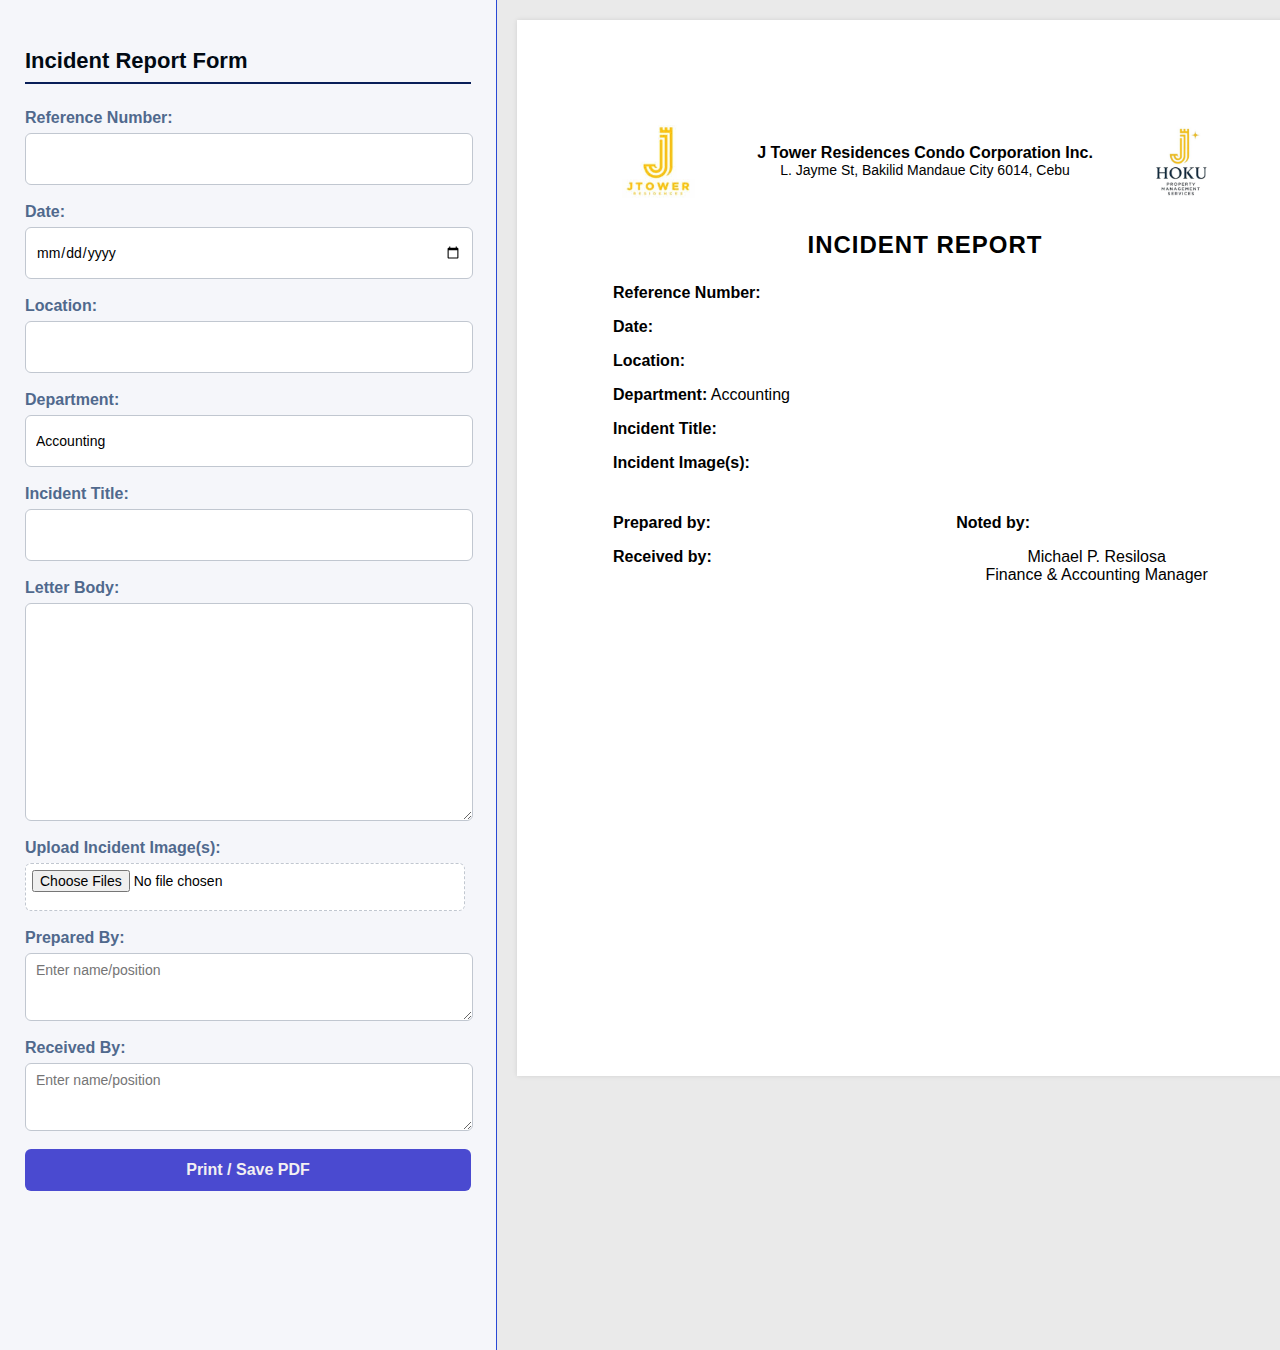
<file: index.html>
<!doctype html>
<html lang="en">
  <head>
    <meta charset="UTF-8" />
    <meta name="viewport" content="width=device-width, initial-scale=1.0" />
    <title>Incident Report – Live Preview</title>
    <link rel="stylesheet" href="css/styles.css" />
  </head>
  <body>
    <div class="container">
      <!-- FORM -->
      <div class="form-section">
        <h2>Incident Report Form</h2>

        <label for="ref">Reference Number:</label>
        <input
          type="text"
          id="ref"
          oninput="
            capitalizeFirstLetter(this);
            updatePreview();
          "
        />

        <label for="date">Date:</label>
        <input type="date" id="date" oninput="updatePreview()" />

        <label for="person_name">Location:</label>
        <input
          type="text"
          id="person_name"
          oninput="
            capitalizeFirstLetter(this);
            updatePreview();
          "
        />

        <label for="department">Department:</label>
        <input type="text" value="Accounting" readonly />

        <label for="incident_name">Incident Title:</label>
        <input
          type="text"
          id="incident_name"
          oninput="
            capitalizeFirstLetter(this);
            updatePreview();
          "
        />

        <label for="description">Letter Body:</label>
        <textarea
          id="description"
          oninput="
            capitalizeFirstLetter(this);
            updatePreview();
          "
        ></textarea>

        <label for="incident_images">Upload Incident Image(s):</label>
        <input
          type="file"
          accept="image/*"
          id="incident_images"
          multiple
          onchange="previewImages(event)"
        />

        <label for="prepared">Prepared By:</label>
        <textarea
          id="prepared"
          placeholder="Enter name/position"
          oninput="
            capitalizeFirstLetter(this);
            updatePreview();
          "
         style="height: 50px;"></textarea>

        <label for="received">Received By:</label>
        <textarea
          id="received"
          placeholder="Enter name/position"
          oninput="
            capitalizeFirstLetter(this);
            updatePreview();
          "
        style="height: 50px;"></textarea>

        <button onclick="window.print()">Print / Save PDF</button>
      </div>

      <!-- PREVIEW -->
      <div class="preview-section">
        <div class="preview-box">
          <div class="header-row">
            <img src="image/logo.jpg" class="logo" />
            <div class="header-text">
              <p class="company-name">
                J Tower Residences Condo Corporation Inc.
              </p>
              <p class="company-address">
                L. Jayme St, Bakilid Mandaue City 6014, Cebu
              </p>
            </div>
            <img src="image/logo2.jpg" class="logo" />
          </div>

          <h2 class="report-title">INCIDENT REPORT</h2>

          <p><strong>Reference Number:</strong> <span id="p_ref"></span></p>
          <p><strong>Date:</strong> <span id="p_date"></span></p>
          <p><strong>Location:</strong> <span id="p_person_name"></span></p>
          <p><strong>Department:</strong> Accounting</p>
          <p>
            <strong>Incident Title:</strong> <span id="p_incident_title"></span>
          </p>
          <p id="p_description"></p>

          <p><strong>Incident Image(s):</strong></p>
          <div id="p_images_container"></div>

          <div class="signature-row">
            <div class="signature-block">
              <p><strong>Prepared by:</strong></p>
              <p class="name"><span id="p_prepared"></span></p>
              <div class="received-block">
                <p><strong>Received by:</strong></p>
                <p class="name"><span id="p_received"></span></p>
              </div>
            </div>
            <div class="signature-block">
              <p><strong>Noted by:</strong></p>
              <p class="name">Michael P. Resilosa</p>
              <p class="position">Finance & Accounting Manager</p>
            </div>
          </div>
        </div>
      </div>
    </div>

    <script src="js/script.js"></script>
  </body>
</html>
</file>
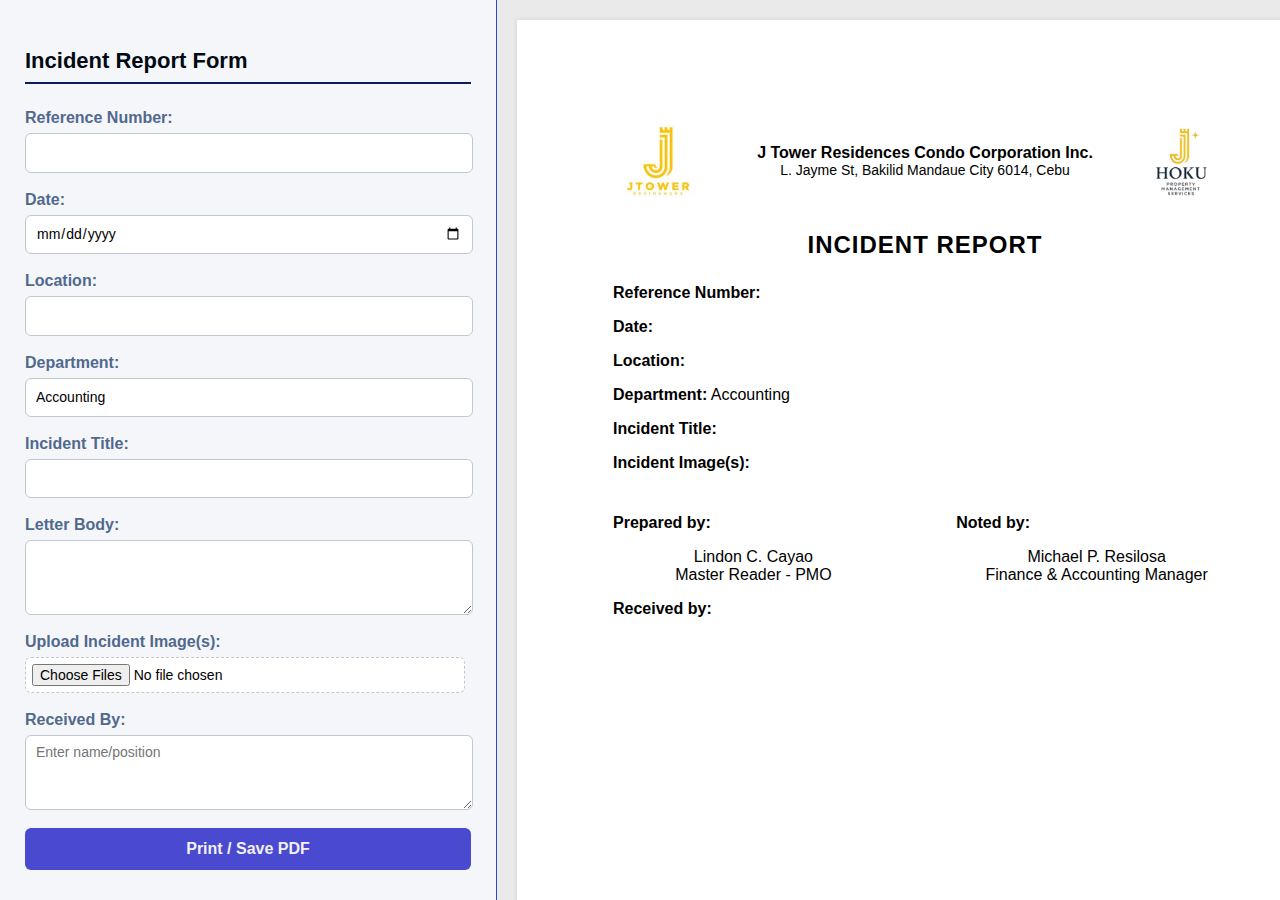
<file: incident-report/index.html>
<!DOCTYPE html>
<html lang="en">
<head>
<meta charset="UTF-8">
<title>Incident Report – Live Preview</title>
<link rel="stylesheet" href="css/styles.css">
</head>
<body>
<div class="container">
    <!-- FORM -->
    <div class="form-section">
        <h2>Incident Report Form</h2>

        <label for="ref">Reference Number:</label>
        <input type="text" id="ref" oninput="capitalizeFirstLetter(this); updatePreview()">

        <label for="date">Date:</label>
        <input type="date" id="date" oninput="updatePreview()">

        <label for="person_name">Location:</label>
        <input type="text" id="person_name" oninput="capitalizeFirstLetter(this); updatePreview()">

        <label for="department">Department:</label>
        <input type="text" value="Accounting" readonly>

        <label for="incident_name">Incident Title:</label>
        <input type="text" id="incident_name" oninput="capitalizeFirstLetter(this); updatePreview()">

        <label for="description">Letter Body:</label>
        <textarea id="description" oninput="capitalizeFirstLetter(this); updatePreview()"></textarea>

        <label for="incident_images">Upload Incident Image(s):</label>
        <input type="file" accept="image/*" id="incident_images" multiple onchange="previewImages(event)">

        <label for="received">Received By:</label>
        <textarea id="received" placeholder="Enter name/position" oninput="capitalizeFirstLetter(this); updatePreview()"></textarea>

        <button onclick="window.print()">Print / Save PDF</button>
    </div>

    <!-- PREVIEW -->
    <div class="preview-section">
        <div class="preview-box">

            <div class="header-row">
                <img src="image/logo.jpg" class="logo">
                <div class="header-text">
                    <p class="company-name">J Tower Residences Condo Corporation Inc.</p>
                    <p class="company-address">
                        L. Jayme St, Bakilid Mandaue City 6014, Cebu
                    </p>
                </div>
                <img src="image/logo2.jpg" class="logo">
            </div>

            <h2 class="report-title">INCIDENT REPORT</h2>

            <p><strong>Reference Number:</strong> <span id="p_ref"></span></p>
            <p><strong>Date:</strong> <span id="p_date"></span></p>
            <p><strong>Location:</strong> <span id="p_person_name"></span></p>
            <p><strong>Department:</strong> Accounting</p>
            <p><strong>Incident Title:</strong> <span id="p_incident_title"></span></p>
            <p id="p_description"></p>

            <p><strong>Incident Image(s):</strong></p>
            <div id="p_images_container"></div>

            <div class="signature-row">
                <div class="signature-block">
                    <p><strong>Prepared by:</strong></p>
                    <p class="name">Lindon C. Cayao</p>
                    <p class="position">Master Reader - PMO</p>
                    <div class="received-block">
                        <p><strong>Received by:</strong></p>
                        <p class="name"><span id="p_received"></span></p>
                    </div>
                </div>
                <div class="signature-block">
                    <p><strong>Noted by:</strong></p>
                    <p class="name">Michael P. Resilosa</p>
                    <p class="position">Finance & Accounting Manager</p>
                </div>
            </div>

        </div>
    </div>
</div>

<script src="js/script.js"></script>
</body>
</html>
</file>
<file: css/styles.css>
body { font-family: Arial, sans-serif; margin: 0; }
.container { display: flex; height: 150vh; }

/* FORM */
.form-section {
    width: 40%;
    height: 150vh;
    padding: 30px 25px;
    background: #f5f6fa;
    display: flex;
    flex-direction: column;
    border-right: 1px solid #2949d5;
    box-sizing: border-box;
    overflow-y: auto;
}
.form-section h2 { font-size: 22px; margin-bottom: 25px; color: #010a13; border-bottom: 2px solid #081e58; padding-bottom: 8px; }
.form-section label { font-weight: 600; margin-bottom: 6px; display: block; color: #50698d; }
.form-section input, .form-section textarea {
    width: calc(100% - 20px);
    height: 34px;
    padding: 8px 10px;
    margin-bottom: 18px;
    border: 1px solid #c1c7d0;
    border-radius: 6px;
    font-size: 14px;
    font-family: Arial, sans-serif;
    background-color: #fff;
}
.form-section textarea { height: 200px; resize: vertical; }
.form-section input:focus, .form-section textarea:focus { border-color: #4a69bd; box-shadow: 0 0 6px rgba(74,105,189,0.2); outline: none; }
.form-section button {
    background-color: #4a4ad0;
    color: #f3f0f2;
    padding: 12px 18px;
    font-size: 16px;
    font-weight: 600;
    border: none;
    border-radius: 6px;
    cursor: pointer;
    transition: all 0.3s ease;
}
.form-section button:hover { background-color: #3756a8; }
.form-section input[type="file"] { padding: 6px; border: 1px dashed #c1c7d0; border-radius: 6px; background: #fff; }

/* PREVIEW */
.preview-section { width: 60%; padding: 20px; background: #eaeaea; overflow: auto; }
.preview-box { background: #fff; width: 8.5in; min-height: 11in; padding: 1in; margin: auto; box-shadow: 0 0 5px rgba(0,0,0,0.1); box-sizing: border-box; }
.preview-box p { overflow-wrap: break-word; word-wrap: break-word; }

/* HEADER */
.header-row { display: grid; grid-template-columns: 100px 1fr 100px; align-items: center; margin-bottom: 25px; }
.logo { width: 90px; }
.header-text { text-align: center; }
.company-name { font-weight: bold; font-size: 16px; margin: 0; }
.company-address { font-size: 14px; margin: 0; }

/* REPORT TITLE */
.report-title { font-weight: bold; margin-top: 0; margin-bottom: 25px; letter-spacing: 1px; text-align: center; }

/* IMAGE GALLERY */
#p_images_container {
    display: flex;
    flex-wrap: wrap;
    gap: 10px;
    margin-top: 10px;
}
.image-wrapper {
    position: relative;
    display: inline-block;
    max-width: 48%;
    min-width: 100px;
    min-height: 100px;
    max-height: 300px;
    background: #f0f0f0;
}
.image-wrapper img {
    width: 100%;
    height: auto;
    display: block;
    cursor: pointer;
    user-select: none;
}

/* Resizable corner handles */
.handle {
    width: 8px;
    height: 8px;
    background: #4a4ad0;
    position: absolute;
    z-index: 10;
    display: none;
}
.handle.nw { top: -4px; left: -4px; cursor: nwse-resize; }
.handle.ne { top: -4px; right: -4px; cursor: nesw-resize; }
.handle.sw { bottom: -4px; left: -4px; cursor: nesw-resize; }
.handle.se { bottom: -4px; right: -4px; cursor: nwse-resize; }

/* Show handles on selected image */
.image-wrapper.selected .handle { display: block; }

/* SIGNATURES */
.signature-row { display: flex; justify-content: space-between; margin-top: 10px; }
.signature-block { width: 45%; }
.signature-block .label, .received-block .label { font-weight: bold; display: block; }
.signature-block .name, .signature-block .position,
.received-block .name, .received-block .position { text-align: center; margin: 0; padding: 0; }
.received-block { margin-top: 5px; }

/* PRINT */
@media print {
    @page { size: auto; margin: 0; }
    body { margin: 0; }
    .form-section { display: none; }
    .preview-section { width: 100%; padding: 0; background: none; overflow: visible !important; display: flex; justify-content: center; align-items: flex-start; }
    .preview-box { width: 100%; min-height: 100%; margin: 0; padding: 0.7in; border: none; box-shadow: none; background: #fff; box-sizing: border-box; -webkit-box-decoration-break: clone; box-decoration-break: clone; }
    .handle { display: none !important; }
}

/* RESPONSIVE */
@media screen and (max-width: 900px) {
    .container { flex-direction: column; height: auto; }
    .form-section {
        width: 100%;
        height: auto;
        border-right: none;
        border-bottom: 1px solid #2949d5;
        overflow-y: visible;
    }
    .preview-section {
        width: 100%;
        height: auto;
    }
}
</file>
<file: incident-report/css/styles.css>
body { font-family: Arial, sans-serif; margin: 0; }
.container { display: flex; height: 100vh; }

/* FORM */
.form-section {
    width: 40%;
    padding: 30px 25px;
    background: #f5f6fa;
    display: flex;
    flex-direction: column;
    border-right: 1px solid #2949d5;
    box-sizing: border-box;
    overflow-y: auto;
}
.form-section h2 { font-size: 22px; margin-bottom: 25px; color: #010a13; border-bottom: 2px solid #081e58; padding-bottom: 8px; }
.form-section label { font-weight: 600; margin-bottom: 6px; display: block; color: #50698d; }
.form-section input, .form-section textarea {
    width: calc(100% - 20px);
    height: 34px;
    padding: 8px 10px;
    margin-bottom: 18px;
    border: 1px solid #c1c7d0;
    border-radius: 6px;
    font-size: 14px;
    font-family: Arial, sans-serif;
    background-color: #fff;
}
.form-section textarea { height: 90px; resize: vertical; }
.form-section input:focus, .form-section textarea:focus { border-color: #4a69bd; box-shadow: 0 0 6px rgba(74,105,189,0.2); outline: none; }
.form-section button {
    background-color: #4a4ad0;
    color: #f3f0f2;
    padding: 12px 18px;
    font-size: 16px;
    font-weight: 600;
    border: none;
    border-radius: 6px;
    cursor: pointer;
    transition: all 0.3s ease;
}
.form-section button:hover { background-color: #3756a8; }
.form-section input[type="file"] { padding: 6px; border: 1px dashed #c1c7d0; border-radius: 6px; background: #fff; }

/* PREVIEW */
.preview-section { width: 60%; padding: 20px; background: #eaeaea; overflow: auto; }
.preview-box { background: #fff; width: 8.5in; min-height: 11in; padding: 1in; margin: auto; box-shadow: 0 0 5px rgba(0,0,0,0.1); box-sizing: border-box; }
.preview-box p { overflow-wrap: break-word; word-wrap: break-word; }

/* HEADER */
.header-row { display: grid; grid-template-columns: 100px 1fr 100px; align-items: center; margin-bottom: 25px; }
.logo { width: 90px; }
.header-text { text-align: center; }
.company-name { font-weight: bold; font-size: 16px; margin: 0; }
.company-address { font-size: 14px; margin: 0; }

/* REPORT TITLE */
.report-title { font-weight: bold; margin-top: 0; margin-bottom: 25px; letter-spacing: 1px; text-align: center; }

/* IMAGE GALLERY */
#p_images_container {
    display: flex;
    flex-wrap: wrap;
    gap: 10px;
    margin-top: 10px;
}
.image-wrapper {
    position: relative;
    display: inline-block;
    max-width: 48%;
    min-width: 100px;
    min-height: 100px;
    max-height: 300px;
    background: #f0f0f0;
}
.image-wrapper img {
    width: 100%;
    height: auto;
    display: block;
    cursor: pointer;
    user-select: none;
}

/* Resizable corner handles */
.handle {
    width: 8px;
    height: 8px;
    background: #4a4ad0;
    position: absolute;
    z-index: 10;
    display: none;
}
.handle.nw { top: -4px; left: -4px; cursor: nwse-resize; }
.handle.ne { top: -4px; right: -4px; cursor: nesw-resize; }
.handle.sw { bottom: -4px; left: -4px; cursor: nesw-resize; }
.handle.se { bottom: -4px; right: -4px; cursor: nwse-resize; }

/* Show handles on selected image */
.image-wrapper.selected .handle { display: block; }

/* SIGNATURES */
.signature-row { display: flex; justify-content: space-between; margin-top: 10px; }
.signature-block { width: 45%; }
.signature-block .label, .received-block .label { font-weight: bold; display: block; }
.signature-block .name, .signature-block .position,
.received-block .name, .received-block .position { text-align: center; margin: 0; padding: 0; }
.received-block { margin-top: 5px; }

/* PRINT */
@media print {
    @page { size: auto; margin: 0; }
    body { margin: 0; }
    .form-section { display: none; }
    .preview-section { width: 100%; padding: 0; background: none; overflow: visible !important; display: flex; justify-content: center; align-items: flex-start; }
    .preview-box { width: 100%; min-height: 100%; margin: 0; padding: 0.7in; border: none; box-shadow: none; background: #fff; box-sizing: border-box; -webkit-box-decoration-break: clone; box-decoration-break: clone; }
    .handle { display: none !important; }
}

/* RESPONSIVE */
@media screen and (max-width: 900px) {
    .container { flex-direction: column; height: auto; }
    .form-section {
        width: 100%;
        height: auto;
        border-right: none;
        border-bottom: 1px solid #2949d5;
        overflow-y: visible;
    }
    .preview-section {
        width: 100%;
        height: auto;
    }
}
</file>
